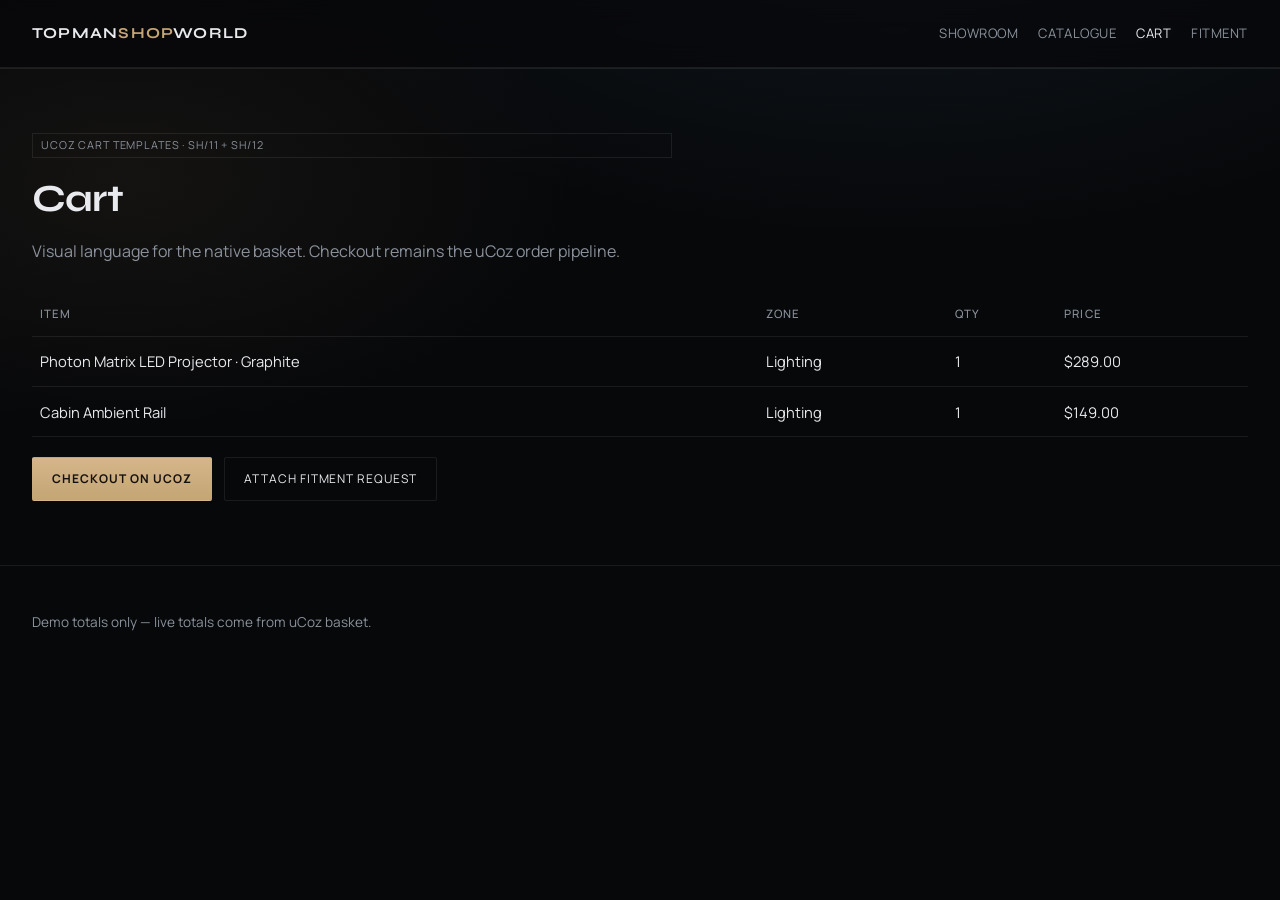
<file: showroom/cart.html>
<!DOCTYPE html>
<html lang="en">
<head>
  <meta charset="utf-8" />
  <meta name="viewport" content="width=device-width, initial-scale=1" />
  <title>Cart — TOPMANSHOPWORLD</title>
  <link href="https://fonts.googleapis.com/css2?family=Manrope:wght@400;500;700&family=Syne:wght@700&display=swap" rel="stylesheet" />
  <link rel="stylesheet" href="css/showroom.css" />
</head>
<body>
  <header class="site-header">
    <a class="brand" href="index.html">TOPMAN<span>SHOP</span>WORLD</a>
    <nav class="nav">
      <a href="index.html">Showroom</a>
      <a href="catalog.html">Catalogue</a>
      <a href="cart.html" aria-current="page">Cart</a>
      <a href="compat.html">Fitment</a>
    </nav>
  </header>
  <main class="section">
    <div class="section-head">
      <p class="badge">uCoz cart templates · sh/11 + sh/12</p>
      <h2>Cart</h2>
      <p>Visual language for the native basket. Checkout remains the uCoz order pipeline.</p>
    </div>
    <table class="table">
      <thead>
        <tr><th>Item</th><th>Zone</th><th>Qty</th><th>Price</th></tr>
      </thead>
      <tbody>
        <tr>
          <td>Photon Matrix LED Projector · Graphite</td>
          <td>Lighting</td>
          <td>1</td>
          <td>$289.00</td>
        </tr>
        <tr>
          <td>Cabin Ambient Rail</td>
          <td>Lighting</td>
          <td>1</td>
          <td>$149.00</td>
        </tr>
      </tbody>
    </table>
    <div class="btn-row" style="margin-top:1.25rem">
      <a class="btn btn-primary" href="https://topmanshopworld.clan.su/shop">Checkout on uCoz</a>
      <a class="btn" href="compat.html">Attach fitment request</a>
    </div>
  </main>
  <footer class="site-footer"><p>Demo totals only — live totals come from uCoz basket.</p></footer>
</body>
</html>
</file>
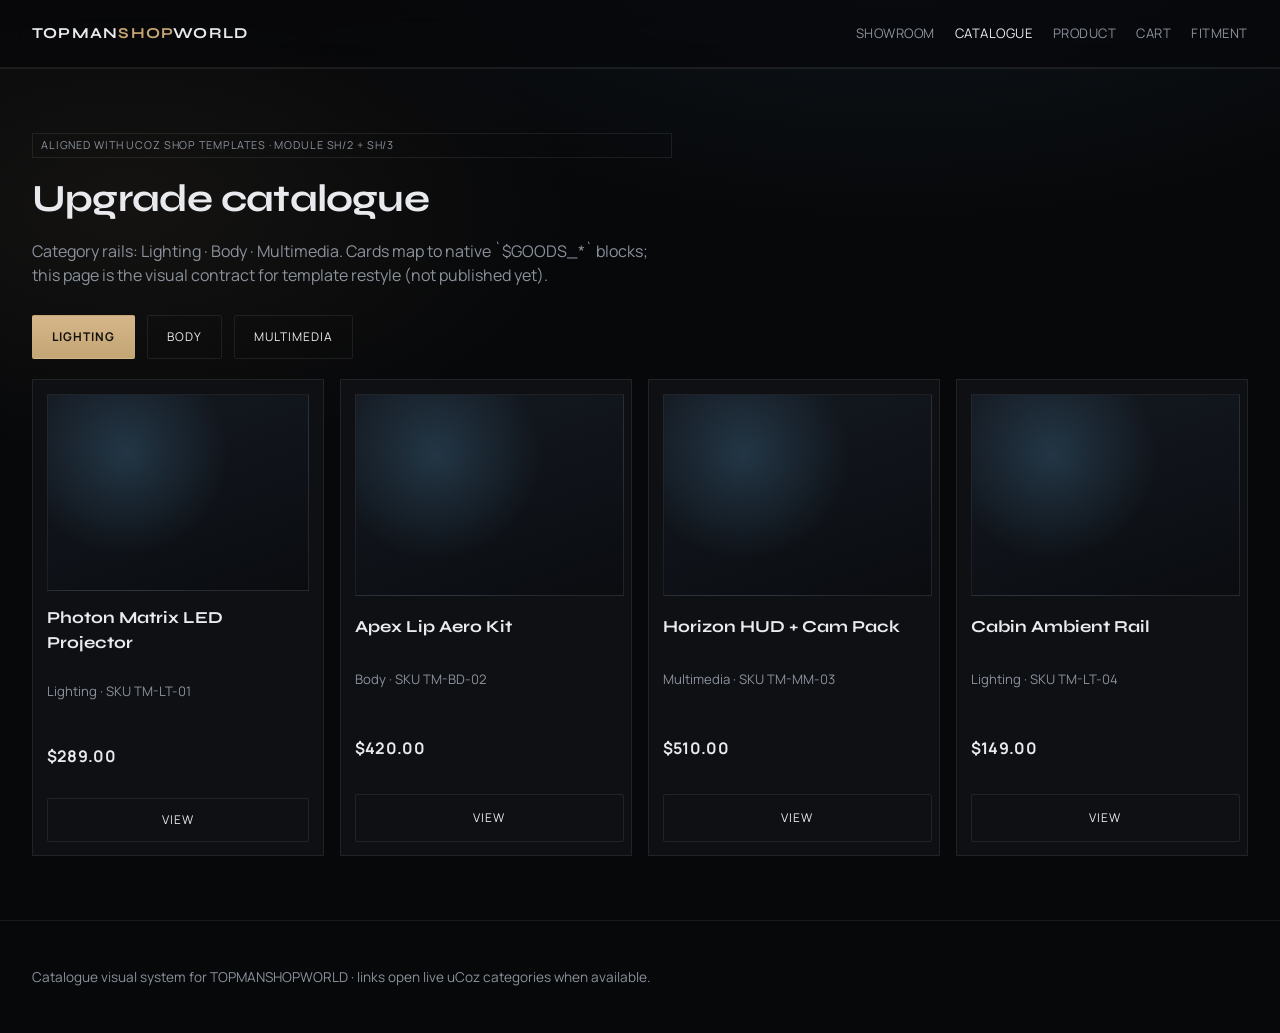
<file: showroom/catalog.html>
<!DOCTYPE html>
<html lang="en">
<head>
  <meta charset="utf-8" />
  <meta name="viewport" content="width=device-width, initial-scale=1" />
  <title>Catalogue — TOPMANSHOPWORLD</title>
  <link href="https://fonts.googleapis.com/css2?family=Manrope:wght@400;500;700&family=Syne:wght@700&display=swap" rel="stylesheet" />
  <link rel="stylesheet" href="css/showroom.css" />
</head>
<body>
  <header class="site-header">
    <a class="brand" href="index.html">TOPMAN<span>SHOP</span>WORLD</a>
    <nav class="nav">
      <a href="index.html">Showroom</a>
      <a href="catalog.html" aria-current="page">Catalogue</a>
      <a href="product.html">Product</a>
      <a href="cart.html">Cart</a>
      <a href="compat.html">Fitment</a>
    </nav>
  </header>
  <main class="section">
    <div class="section-head">
      <p class="badge">Aligned with uCoz shop templates · module sh/2 + sh/3</p>
      <h2>Upgrade catalogue</h2>
      <p>Category rails: Lighting · Body · Multimedia. Cards map to native `$GOODS_*` blocks; this page is the visual contract for template restyle (not published yet).</p>
    </div>
    <div class="btn-row" style="margin-bottom:1.25rem">
      <a class="btn btn-primary" href="https://topmanshopworld.clan.su/shop/lighting">Lighting</a>
      <a class="btn" href="https://topmanshopworld.clan.su/shop/body">Body</a>
      <a class="btn" href="https://topmanshopworld.clan.su/shop/multimedia">Multimedia</a>
    </div>
    <div class="grid">
      <article class="card">
        <div class="card-media"></div>
        <h3>Photon Matrix LED Projector</h3>
        <p class="meta">Lighting · SKU TM-LT-01</p>
        <p class="price">$289.00</p>
        <a class="btn" href="product.html">View</a>
      </article>
      <article class="card">
        <div class="card-media"></div>
        <h3>Apex Lip Aero Kit</h3>
        <p class="meta">Body · SKU TM-BD-02</p>
        <p class="price">$420.00</p>
        <a class="btn" href="product.html">View</a>
      </article>
      <article class="card">
        <div class="card-media"></div>
        <h3>Horizon HUD + Cam Pack</h3>
        <p class="meta">Multimedia · SKU TM-MM-03</p>
        <p class="price">$510.00</p>
        <a class="btn" href="product.html">View</a>
      </article>
      <article class="card">
        <div class="card-media"></div>
        <h3>Cabin Ambient Rail</h3>
        <p class="meta">Lighting · SKU TM-LT-04</p>
        <p class="price">$149.00</p>
        <a class="btn" href="product.html">View</a>
      </article>
    </div>
  </main>
  <footer class="site-footer"><p>Catalogue visual system for TOPMANSHOPWORLD · links open live uCoz categories when available.</p></footer>
</body>
</html>
</file>
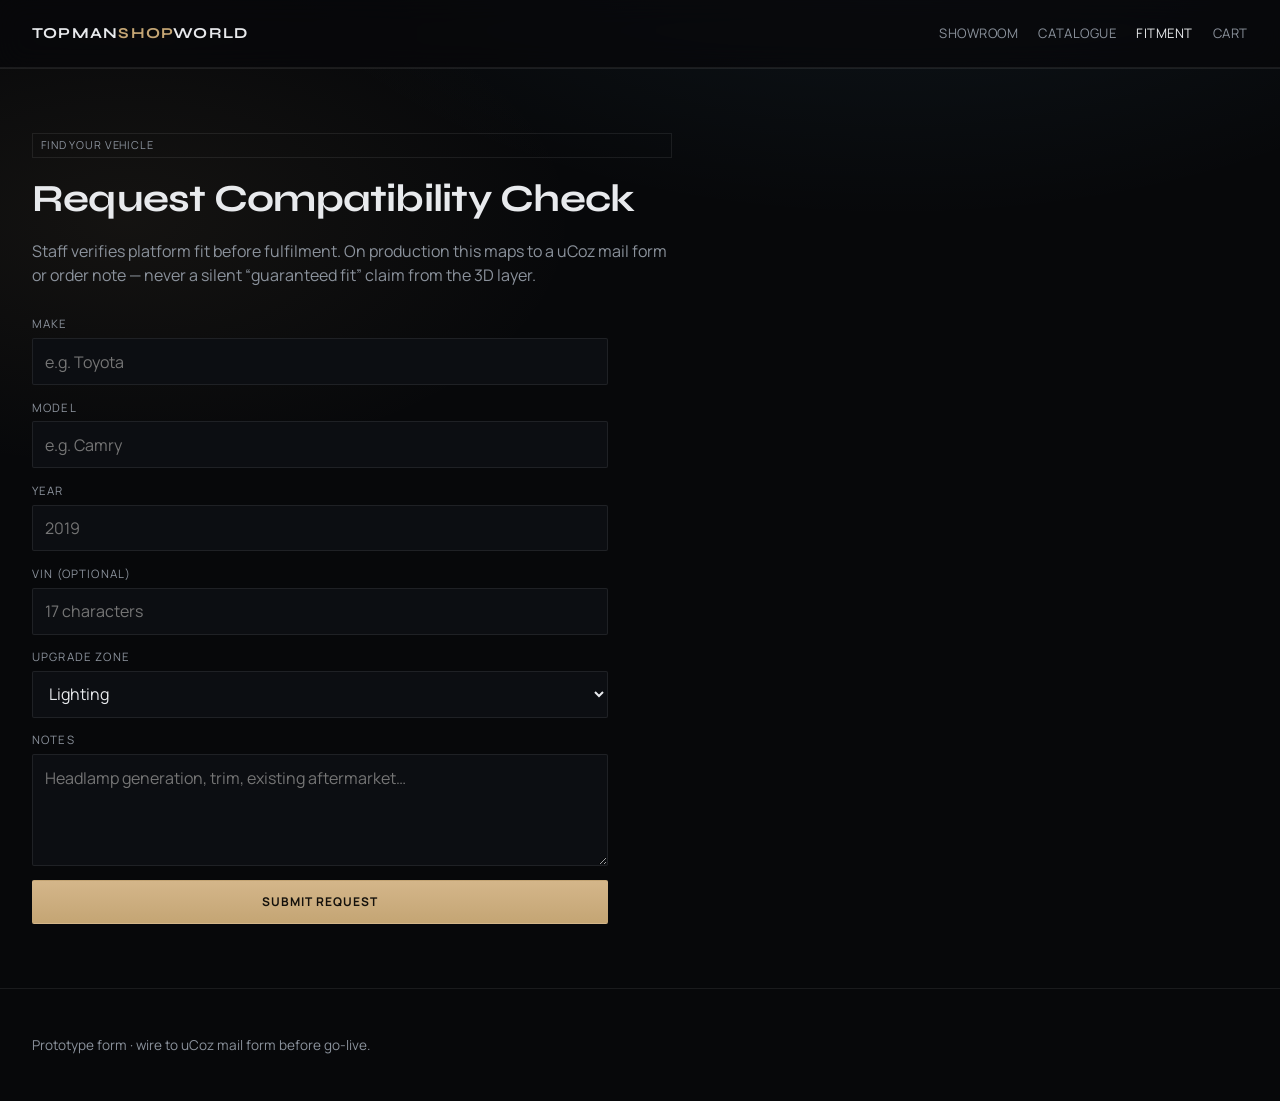
<file: showroom/compat.html>
<!DOCTYPE html>
<html lang="en">
<head>
  <meta charset="utf-8" />
  <meta name="viewport" content="width=device-width, initial-scale=1" />
  <title>Compatibility Check — TOPMANSHOPWORLD</title>
  <link href="https://fonts.googleapis.com/css2?family=Manrope:wght@400;500;700&family=Syne:wght@700&display=swap" rel="stylesheet" />
  <link rel="stylesheet" href="css/showroom.css" />
</head>
<body>
  <header class="site-header">
    <a class="brand" href="index.html">TOPMAN<span>SHOP</span>WORLD</a>
    <nav class="nav">
      <a href="index.html">Showroom</a>
      <a href="catalog.html">Catalogue</a>
      <a href="compat.html" aria-current="page">Fitment</a>
      <a href="cart.html">Cart</a>
    </nav>
  </header>
  <main class="section">
    <div class="section-head">
      <p class="badge">FIND YOUR VEHICLE</p>
      <h2>Request Compatibility Check</h2>
      <p>Staff verifies platform fit before fulfilment. On production this maps to a uCoz mail form or order note — never a silent “guaranteed fit” claim from the 3D layer.</p>
    </div>
    <form class="form" id="compat-form">
      <div class="field">
        <label for="make">Make</label>
        <input id="make" name="make" required placeholder="e.g. Toyota" />
      </div>
      <div class="field">
        <label for="model">Model</label>
        <input id="model" name="model" required placeholder="e.g. Camry" />
      </div>
      <div class="field">
        <label for="year">Year</label>
        <input id="year" name="year" required inputmode="numeric" placeholder="2019" />
      </div>
      <div class="field">
        <label for="vin">VIN (optional)</label>
        <input id="vin" name="vin" maxlength="17" placeholder="17 characters" />
      </div>
      <div class="field">
        <label for="zone">Upgrade zone</label>
        <select id="zone" name="zone">
          <option>Lighting</option>
          <option>Body</option>
          <option>Multimedia</option>
        </select>
      </div>
      <div class="field">
        <label for="notes">Notes</label>
        <textarea id="notes" name="notes" placeholder="Headlamp generation, trim, existing aftermarket…"></textarea>
      </div>
      <button class="btn btn-primary" type="submit">Submit request</button>
      <div id="compat-result" class="lite-note" hidden></div>
    </form>
  </main>
  <footer class="site-footer"><p>Prototype form · wire to uCoz mail form before go-live.</p></footer>
  <script src="js/showroom.js" defer></script>
</body>
</html>
</file>
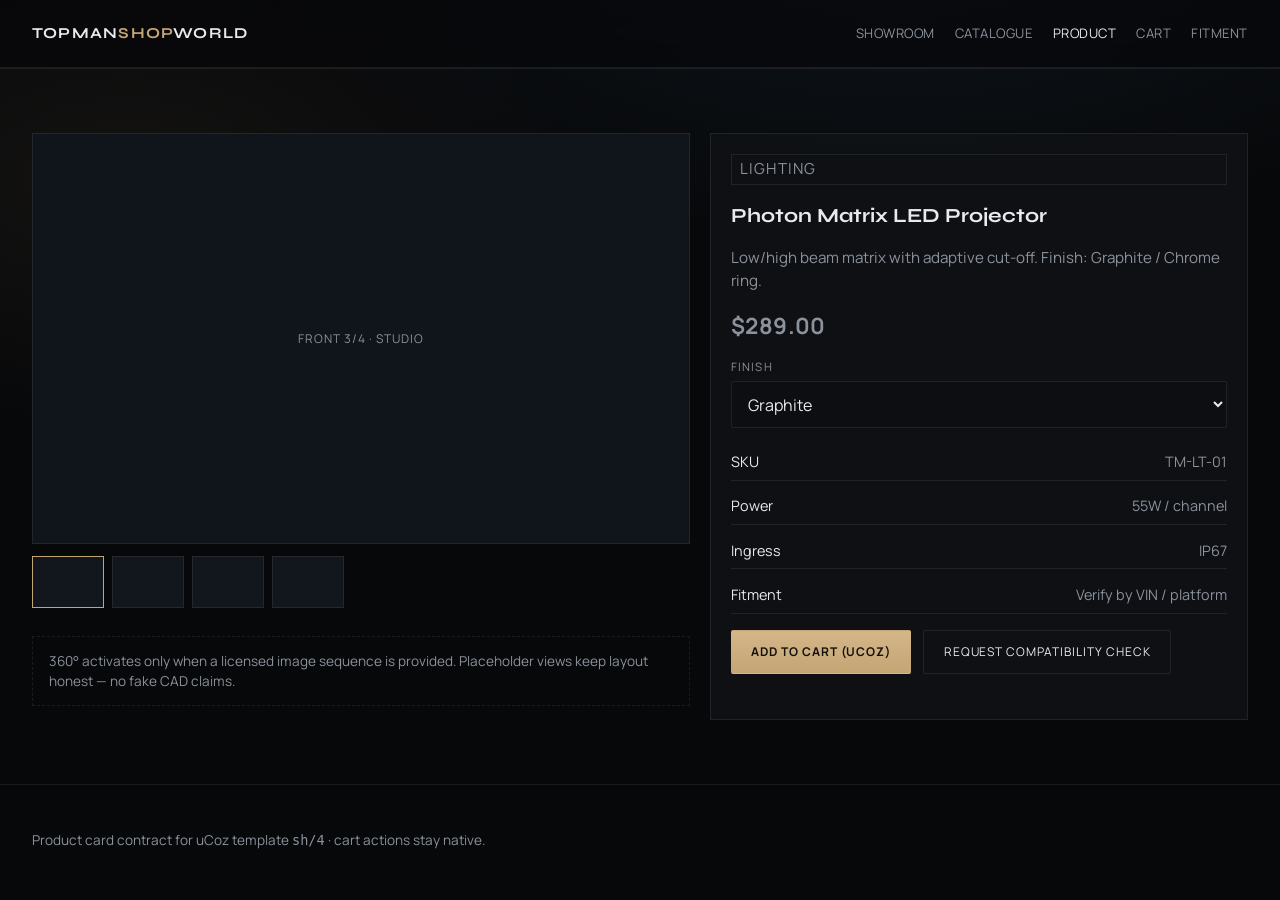
<file: showroom/product.html>
<!DOCTYPE html>
<html lang="en">
<head>
  <meta charset="utf-8" />
  <meta name="viewport" content="width=device-width, initial-scale=1" />
  <title>Photon Matrix LED Projector — TOPMANSHOPWORLD</title>
  <link href="https://fonts.googleapis.com/css2?family=Manrope:wght@400;500;700&family=Syne:wght@700&display=swap" rel="stylesheet" />
  <link rel="stylesheet" href="css/showroom.css" />
</head>
<body>
  <header class="site-header">
    <a class="brand" href="index.html">TOPMAN<span>SHOP</span>WORLD</a>
    <nav class="nav">
      <a href="index.html">Showroom</a>
      <a href="catalog.html">Catalogue</a>
      <a href="product.html" aria-current="page">Product</a>
      <a href="cart.html">Cart</a>
      <a href="compat.html">Fitment</a>
    </nav>
  </header>
  <main class="section">
    <div class="product-layout">
      <div class="gallery">
        <div id="gallery-main" class="gallery-main">Front 3/4 · studio</div>
        <div class="thumbs">
          <button type="button" data-gallery="Front 3/4 · studio" aria-current="true" aria-label="View 1"></button>
          <button type="button" data-gallery="Beam pattern · night" aria-label="View 2"></button>
          <button type="button" data-gallery="Detail · housing" aria-label="View 3"></button>
          <button type="button" data-gallery="360° · spin set (when assets exist)" aria-label="View 4"></button>
        </div>
        <p class="lite-note">360° activates only when a licensed image sequence is provided. Placeholder views keep layout honest — no fake CAD claims.</p>
      </div>
      <div class="panel">
        <p class="badge">Lighting</p>
        <h3>Photon Matrix LED Projector</h3>
        <p>Low/high beam matrix with adaptive cut-off. Finish: Graphite / Chrome ring.</p>
        <p class="price" style="font-size:1.4rem">$289.00</p>
        <div class="field">
          <label for="finish">Finish</label>
          <select id="finish" name="finish">
            <option>Graphite</option>
            <option>Chrome ring</option>
          </select>
        </div>
        <ul class="specs">
          <li><span>SKU</span><span>TM-LT-01</span></li>
          <li><span>Power</span><span>55W / channel</span></li>
          <li><span>Ingress</span><span>IP67</span></li>
          <li><span>Fitment</span><span>Verify by VIN / platform</span></li>
        </ul>
        <div class="btn-row">
          <a class="btn btn-primary" href="https://topmanshopworld.clan.su/shop">Add to Cart (uCoz)</a>
          <a class="btn" href="compat.html">Request Compatibility Check</a>
        </div>
      </div>
    </div>
  </main>
  <footer class="site-footer"><p>Product card contract for uCoz template <code>sh/4</code> · cart actions stay native.</p></footer>
  <script src="js/showroom.js" defer></script>
</body>
</html>
</file>
<file: showroom/css/showroom.css>
/* TOPMANSHOPWORLD — Interactive Automotive Digital Showroom
   Original design system. Dark premium studio. No Arthur assets. */

:root {
  --bg: #07080a;
  --bg-elev: #0e1014;
  --bg-panel: rgba(16, 18, 22, 0.78);
  --line: rgba(255, 255, 255, 0.08);
  --text: #e8eaed;
  --muted: #8b929c;
  --accent: #c4a574;
  --accent-2: #6ec8ff;
  --danger: #ff6b5a;
  --ok: #5dcea0;
  --font-display: "Syne", "Segoe UI", sans-serif;
  --font-body: "Manrope", "Segoe UI", sans-serif;
  --space: clamp(1rem, 2.5vw, 2.5rem);
  --radius: 2px;
  --ease: cubic-bezier(0.22, 1, 0.36, 1);
  --header-h: 4.25rem;
}

*,
*::before,
*::after { box-sizing: border-box; }

html { scroll-behavior: smooth; }

@media (prefers-reduced-motion: reduce) {
  html { scroll-behavior: auto; }
  .motion-ok { animation: none !important; transition: none !important; }
}

body {
  margin: 0;
  min-height: 100vh;
  color: var(--text);
  background:
    radial-gradient(1200px 600px at 70% -10%, rgba(110, 200, 255, 0.08), transparent 55%),
    radial-gradient(900px 500px at 10% 20%, rgba(196, 165, 116, 0.07), transparent 50%),
    var(--bg);
  font-family: var(--font-body);
  font-weight: 400;
  line-height: 1.5;
  -webkit-font-smoothing: antialiased;
}

img { max-width: 100%; display: block; }
a { color: inherit; text-decoration: none; }
button, input, select, textarea { font: inherit; color: inherit; }

.site-header {
  position: sticky;
  top: 0;
  z-index: 40;
  height: var(--header-h);
  display: flex;
  align-items: center;
  justify-content: space-between;
  gap: 1rem;
  padding: 0 var(--space);
  border-bottom: 1px solid var(--line);
  background: rgba(7, 8, 10, 0.72);
  backdrop-filter: blur(14px);
}

.brand {
  font-family: var(--font-display);
  font-weight: 700;
  letter-spacing: 0.08em;
  font-size: 0.95rem;
  text-transform: uppercase;
}
.brand span { color: var(--accent); }

.nav {
  display: flex;
  gap: 1.25rem;
  align-items: center;
  flex-wrap: wrap;
}
.nav a {
  color: var(--muted);
  font-size: 0.82rem;
  letter-spacing: 0.04em;
  text-transform: uppercase;
}
.nav a:hover,
.nav a[aria-current="page"] { color: var(--text); }

.btn {
  display: inline-flex;
  align-items: center;
  justify-content: center;
  gap: 0.55rem;
  min-height: 2.75rem;
  padding: 0 1.2rem;
  border: 1px solid var(--line);
  border-radius: var(--radius);
  background: transparent;
  color: var(--text);
  letter-spacing: 0.08em;
  text-transform: uppercase;
  font-size: 0.75rem;
  cursor: pointer;
  transition: border-color 0.25s var(--ease), background 0.25s var(--ease), transform 0.25s var(--ease);
}
.btn:hover { border-color: rgba(255,255,255,0.28); }
.btn:active { transform: translateY(1px); }
.btn-primary {
  background: linear-gradient(180deg, #d4b68a, var(--accent));
  color: #14110c;
  border-color: transparent;
  font-weight: 700;
}
.btn-ghost { background: rgba(255,255,255,0.03); }
.btn-row { display: flex; flex-wrap: wrap; gap: 0.75rem; }

/* HERO */
.hero {
  position: relative;
  min-height: calc(100svh - var(--header-h));
  display: grid;
  align-items: end;
  overflow: clip;
}
.hero-canvas {
  position: absolute;
  inset: 0;
  width: 100%;
  height: 100%;
  display: block;
  background: #050607;
}
.hero-fallback {
  position: absolute;
  inset: 0;
  background:
    linear-gradient(180deg, transparent 40%, rgba(7,8,10,0.92) 100%),
    radial-gradient(ellipse at 50% 60%, #1a1f28 0%, #07080a 70%);
  display: none;
}
.no-webgl .hero-fallback { display: block; }
.no-webgl .hero-canvas { opacity: 0; pointer-events: none; }

.hero-copy {
  position: relative;
  z-index: 2;
  width: min(720px, 100%);
  padding: calc(var(--space) * 1.4) var(--space) calc(var(--space) * 1.8);
}
.hero-kicker {
  margin: 0 0 0.75rem;
  color: var(--accent);
  letter-spacing: 0.18em;
  text-transform: uppercase;
  font-size: 0.72rem;
}
.hero h1 {
  margin: 0 0 0.85rem;
  font-family: var(--font-display);
  font-weight: 700;
  font-size: clamp(2.4rem, 7vw, 5.2rem);
  line-height: 0.95;
  letter-spacing: -0.02em;
  max-width: 11ch;
}
.hero p {
  margin: 0 0 1.5rem;
  color: var(--muted);
  max-width: 38ch;
  font-size: 1.02rem;
}

.scroll-hint {
  position: absolute;
  right: var(--space);
  bottom: var(--space);
  z-index: 2;
  color: var(--muted);
  font-size: 0.7rem;
  letter-spacing: 0.14em;
  text-transform: uppercase;
}

/* SHOWCASE */
.section {
  padding: calc(var(--space) * 2) var(--space);
  border-top: 1px solid var(--line);
}
.section-head {
  display: grid;
  gap: 0.75rem;
  margin-bottom: 1.75rem;
  max-width: 40rem;
}
.section-head h2 {
  margin: 0;
  font-family: var(--font-display);
  font-size: clamp(1.6rem, 3.5vw, 2.4rem);
  letter-spacing: -0.02em;
}
.section-head p { margin: 0; color: var(--muted); }

.showcase {
  display: grid;
  grid-template-columns: 1.2fr 0.8fr;
  gap: 1.25rem;
  align-items: stretch;
}
@media (max-width: 900px) {
  .showcase { grid-template-columns: 1fr; }
}

.stage {
  position: relative;
  min-height: 420px;
  border: 1px solid var(--line);
  background: var(--bg-elev);
  overflow: hidden;
}
.stage-visual {
  position: absolute;
  inset: 0;
  background:
    radial-gradient(ellipse at 50% 70%, rgba(110,200,255,0.12), transparent 55%),
    linear-gradient(180deg, #10141b, #07080a);
}
.stage-car {
  position: absolute;
  left: 50%;
  top: 54%;
  width: min(78%, 560px);
  aspect-ratio: 16 / 7;
  transform: translate(-50%, -50%);
  background:
    linear-gradient(180deg, transparent 0 18%, #12161d 18% 78%, transparent 78%),
    linear-gradient(90deg, transparent 8%, #1b222d 8% 92%, transparent 92%);
  border-radius: 40% 40% 18% 18% / 70% 70% 30% 30%;
  box-shadow:
    0 30px 60px rgba(0,0,0,0.45),
    inset 0 1px 0 rgba(255,255,255,0.08);
  transition: filter 0.45s var(--ease), box-shadow 0.45s var(--ease);
}
.stage-car::before,
.stage-car::after {
  content: "";
  position: absolute;
  bottom: 8%;
  width: 18%;
  aspect-ratio: 1;
  border-radius: 50%;
  background: #0a0c10;
  border: 3px solid #2a313c;
  box-shadow: inset 0 0 0 6px #151a22;
}
.stage-car::before { left: 14%; }
.stage-car::after { right: 14%; }

.zone-glow { position: absolute; inset: auto; opacity: 0; transition: opacity 0.4s var(--ease); pointer-events: none; }
.zone-glow.is-on { opacity: 1; }
.zone-glow.lighting {
  left: 18%; top: 34%; width: 22%; height: 18%;
  background: radial-gradient(circle, rgba(110,200,255,0.55), transparent 70%);
  filter: blur(2px);
}
.zone-glow.body {
  left: 36%; top: 40%; width: 42%; height: 34%;
  background: radial-gradient(ellipse, rgba(196,165,116,0.35), transparent 70%);
}
.zone-glow.multimedia {
  left: 40%; top: 28%; width: 28%; height: 22%;
  background: radial-gradient(circle, rgba(93,206,160,0.4), transparent 70%);
}

.hotspots { position: absolute; inset: 0; }
.hotspot {
  position: absolute;
  width: 1.1rem;
  height: 1.1rem;
  border-radius: 50%;
  border: 1px solid rgba(255,255,255,0.65);
  background: rgba(255,255,255,0.12);
  cursor: pointer;
  transform: translate(-50%, -50%);
  transition: transform 0.25s var(--ease), background 0.25s var(--ease);
}
.hotspot::after {
  content: attr(data-label);
  position: absolute;
  left: 1.4rem;
  top: 50%;
  transform: translateY(-50%);
  white-space: nowrap;
  font-size: 0.7rem;
  letter-spacing: 0.12em;
  text-transform: uppercase;
  color: var(--muted);
  opacity: 0;
  transition: opacity 0.25s var(--ease);
}
.hotspot:hover,
.hotspot[aria-pressed="true"] {
  background: var(--accent);
  border-color: var(--accent);
  transform: translate(-50%, -50%) scale(1.15);
}
.hotspot:hover::after,
.hotspot[aria-pressed="true"]::after { opacity: 1; color: var(--text); }
.hotspot[data-zone="lighting"] { left: 24%; top: 42%; }
.hotspot[data-zone="body"] { left: 58%; top: 55%; }
.hotspot[data-zone="multimedia"] { left: 48%; top: 36%; }

.panel {
  border: 1px solid var(--line);
  background: var(--bg-panel);
  padding: 1.25rem;
  display: grid;
  gap: 1rem;
  align-content: start;
}
.panel h3 {
  margin: 0;
  font-family: var(--font-display);
  font-size: 1.25rem;
}
.panel p { margin: 0; color: var(--muted); font-size: 0.95rem; }
.zone-tabs { display: flex; flex-wrap: wrap; gap: 0.5rem; }
.zone-tabs button[aria-pressed="true"] {
  border-color: var(--accent);
  color: var(--accent);
}

.noscript-note,
.lite-note {
  margin-top: 1rem;
  padding: 0.85rem 1rem;
  border: 1px dashed var(--line);
  color: var(--muted);
  font-size: 0.85rem;
}

/* CATALOG / PRODUCT / CART */
.grid {
  display: grid;
  grid-template-columns: repeat(auto-fill, minmax(240px, 1fr));
  gap: 1rem;
}
.card {
  border: 1px solid var(--line);
  background: var(--bg-elev);
  display: grid;
  gap: 0.85rem;
  padding: 0.85rem;
}
.card-media {
  aspect-ratio: 4/3;
  background:
    radial-gradient(circle at 30% 30%, rgba(110,200,255,0.18), transparent 45%),
    linear-gradient(160deg, #151a22, #0a0c10);
  border: 1px solid var(--line);
}
.card h3 { margin: 0; font-size: 1.05rem; font-family: var(--font-display); }
.card .meta { color: var(--muted); font-size: 0.82rem; }
.price { font-weight: 700; letter-spacing: 0.02em; }

.product-layout {
  display: grid;
  grid-template-columns: 1.1fr 0.9fr;
  gap: 1.25rem;
}
@media (max-width: 900px) {
  .product-layout { grid-template-columns: 1fr; }
}
.gallery {
  display: grid;
  gap: 0.75rem;
}
.gallery-main {
  aspect-ratio: 16/10;
  border: 1px solid var(--line);
  background: #10141b;
  display: grid;
  place-items: center;
  color: var(--muted);
  letter-spacing: 0.08em;
  text-transform: uppercase;
  font-size: 0.75rem;
}
.thumbs { display: flex; gap: 0.5rem; flex-wrap: wrap; }
.thumbs button {
  width: 4.5rem;
  height: 3.25rem;
  border: 1px solid var(--line);
  background: #12161d;
  cursor: pointer;
}
.thumbs button[aria-current="true"] { border-color: var(--accent); }
.specs {
  margin: 0;
  padding: 0;
  list-style: none;
  display: grid;
  gap: 0.45rem;
}
.specs li {
  display: flex;
  justify-content: space-between;
  gap: 1rem;
  border-bottom: 1px solid var(--line);
  padding: 0.45rem 0;
  font-size: 0.9rem;
}
.specs span:last-child { color: var(--muted); }

.form {
  display: grid;
  gap: 0.85rem;
  max-width: 36rem;
}
.field { display: grid; gap: 0.35rem; }
.field label {
  font-size: 0.72rem;
  letter-spacing: 0.1em;
  text-transform: uppercase;
  color: var(--muted);
}
.field input,
.field select,
.field textarea {
  min-height: 2.75rem;
  padding: 0.65rem 0.75rem;
  border: 1px solid var(--line);
  border-radius: var(--radius);
  background: #0c0e12;
}
.field textarea { min-height: 7rem; resize: vertical; }

.table {
  width: 100%;
  border-collapse: collapse;
}
.table th,
.table td {
  text-align: left;
  padding: 0.85rem 0.5rem;
  border-bottom: 1px solid var(--line);
  font-size: 0.92rem;
}
.table th {
  color: var(--muted);
  font-weight: 500;
  font-size: 0.72rem;
  letter-spacing: 0.1em;
  text-transform: uppercase;
}

.site-footer {
  padding: 2rem var(--space);
  border-top: 1px solid var(--line);
  color: var(--muted);
  font-size: 0.85rem;
}

.badge {
  display: inline-flex;
  align-items: center;
  gap: 0.35rem;
  padding: 0.2rem 0.5rem;
  border: 1px solid var(--line);
  color: var(--muted);
  font-size: 0.68rem;
  letter-spacing: 0.08em;
  text-transform: uppercase;
}
.badge.ok { color: var(--ok); border-color: rgba(93,206,160,0.35); }

@media (max-width: 700px) {
  .nav .hide-sm { display: none; }
  .hero h1 { max-width: none; }
  .hotspot::after { display: none; }
}
</file>
